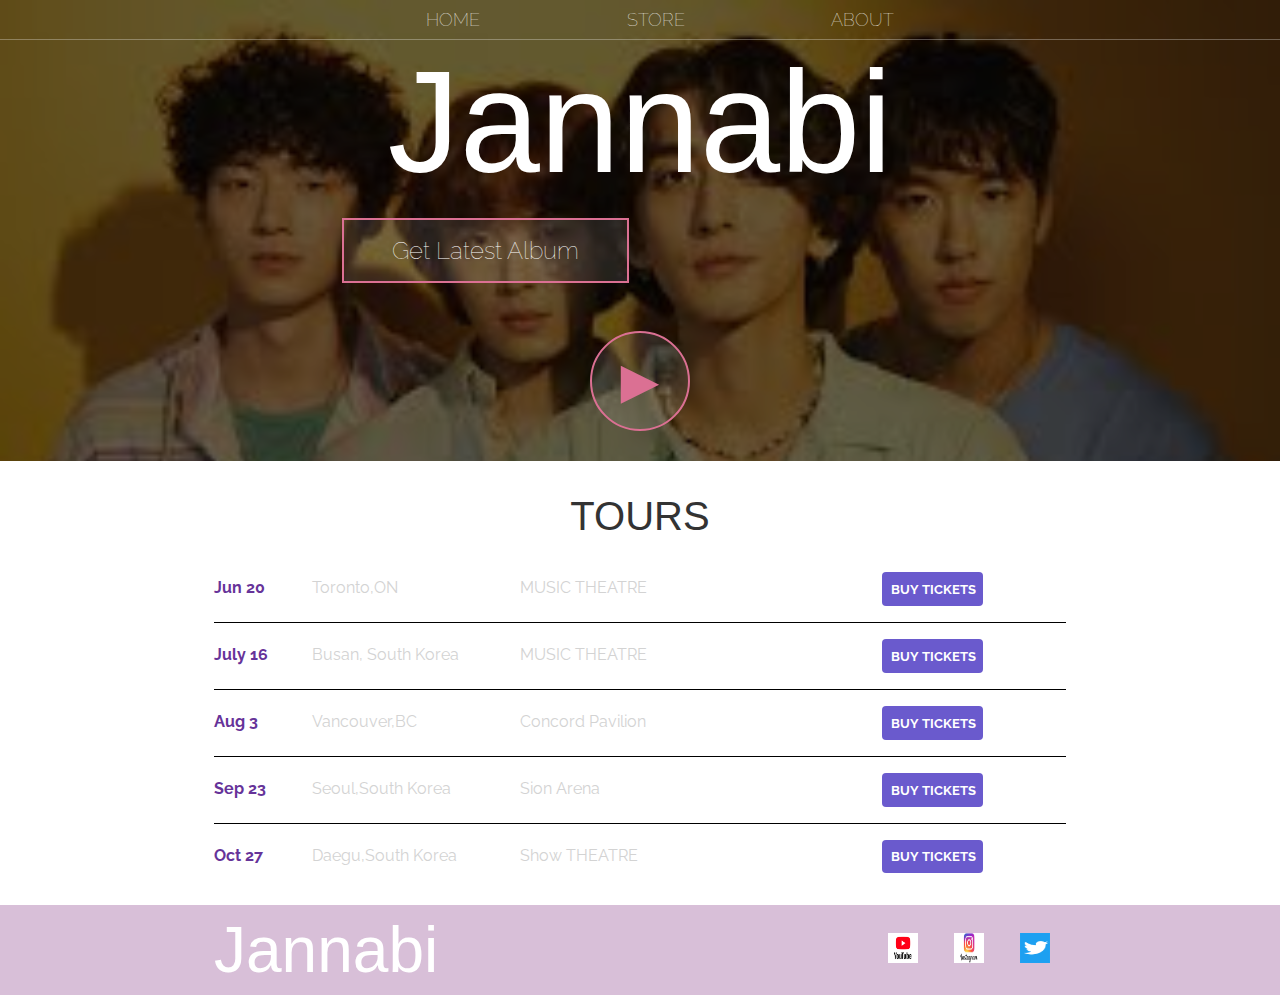
<file: index.html>
<!DOCTYPE html>
<html >
<head>
    <title>Jannabi</title>
    <link rel="stylesheet" href="styles.css">
</head>
<body>
    <header class="main-header">
        <nav class="nav main-nav">
            <ul>
                <li><a href="index.html">HOME</a></li>
                <li><a href="store.html">STORE</a></li>
                <li><a href="about.html">ABOUT</a></li>
            </ul>
        </nav>
        
        <h1 class="band-name band-name-large">Jannabi</h1>
        <div class="container">
        <button class="btn btn-header" type="button">Get Latest Album</button>
        </div>
        <button class="btn btn-header btn-play" type="button">&#9658;</button>
        
    </header>
    <section class="content-section container">
        <h2 class="section-header">TOURS</h2>
        <div>
            <div class="tour-row">
                <span class="tour-item tour-date">Jun 20</span>
                <span class="tour-item tour-city">Toronto,ON</span>
                <span class="tour-item tour-arena">MUSIC THEATRE</span>
                <button type="button" class="btn tour-item tour-btn btn-primary">BUY TICKETS</button>
            </div>
            <div class="tour-row">
                <span class="tour-item tour-date">July 16</span>
                <span class="tour-item tour-city">Busan, South Korea</span>
                <span class="tour-item tour-arena">MUSIC THEATRE</span>
                <button type="button" class="btn tour-item tour-btn btn-primary">BUY TICKETS</button>
            </div>
            <div class="tour-row">
                <span class="tour-item tour-date">Aug 3</span>
                <span class="tour-item tour-city">Vancouver,BC</span>
                <span class="tour-item tour-arena">Concord Pavilion</span>
                <button type="button" class="btn tour-item tour-btn btn-primary">BUY TICKETS</button>
            </div>
            <div class="tour-row">
                <span class="tour-item tour-date">Sep 23</span>
                <span class="tour-item tour-city">Seoul,South Korea</span>
                <span class="tour-item tour-arena">Sion Arena</span>
                <button type="button" class="btn tour-item tour-btn btn-primary">BUY TICKETS</button>
            </div>
            <div class="tour-row">
                <span class="tour-item tour-date">Oct 27</span>
                <span class="tour-item tour-city">Daegu,South Korea</span>
                <span class="tour-item tour-arena">Show THEATRE</span>
                <button type="button" class="btn tour-item tour-btn btn-primary">BUY TICKETS</button>
            </div>
        </div>
    </section>
<footer class="main-footer">
    <div class="container main-footer-container">
        <h3 class="band-name">Jannabi</h3>
        <ul class="nav footer-nav">
            <li>
                <a href="http://youtube.com" target="_blank">
                    <img
                        src="[data-uri]">
                </a>
            </li>
            <li>
                <a href="https://www.instagram.com/bandjannabi/?hl=ko" target="_black">
                    <img
                        src="[data-uri]"></a>
            </li>
            <li>
                <a href="https://twitter.com/hashtag/jannabi" target="_blank">
                    <img
                        src="[data-uri]">
                </a>
            </li>
        </ul>
    </div>
</footer>
</body>
</html>
</file>
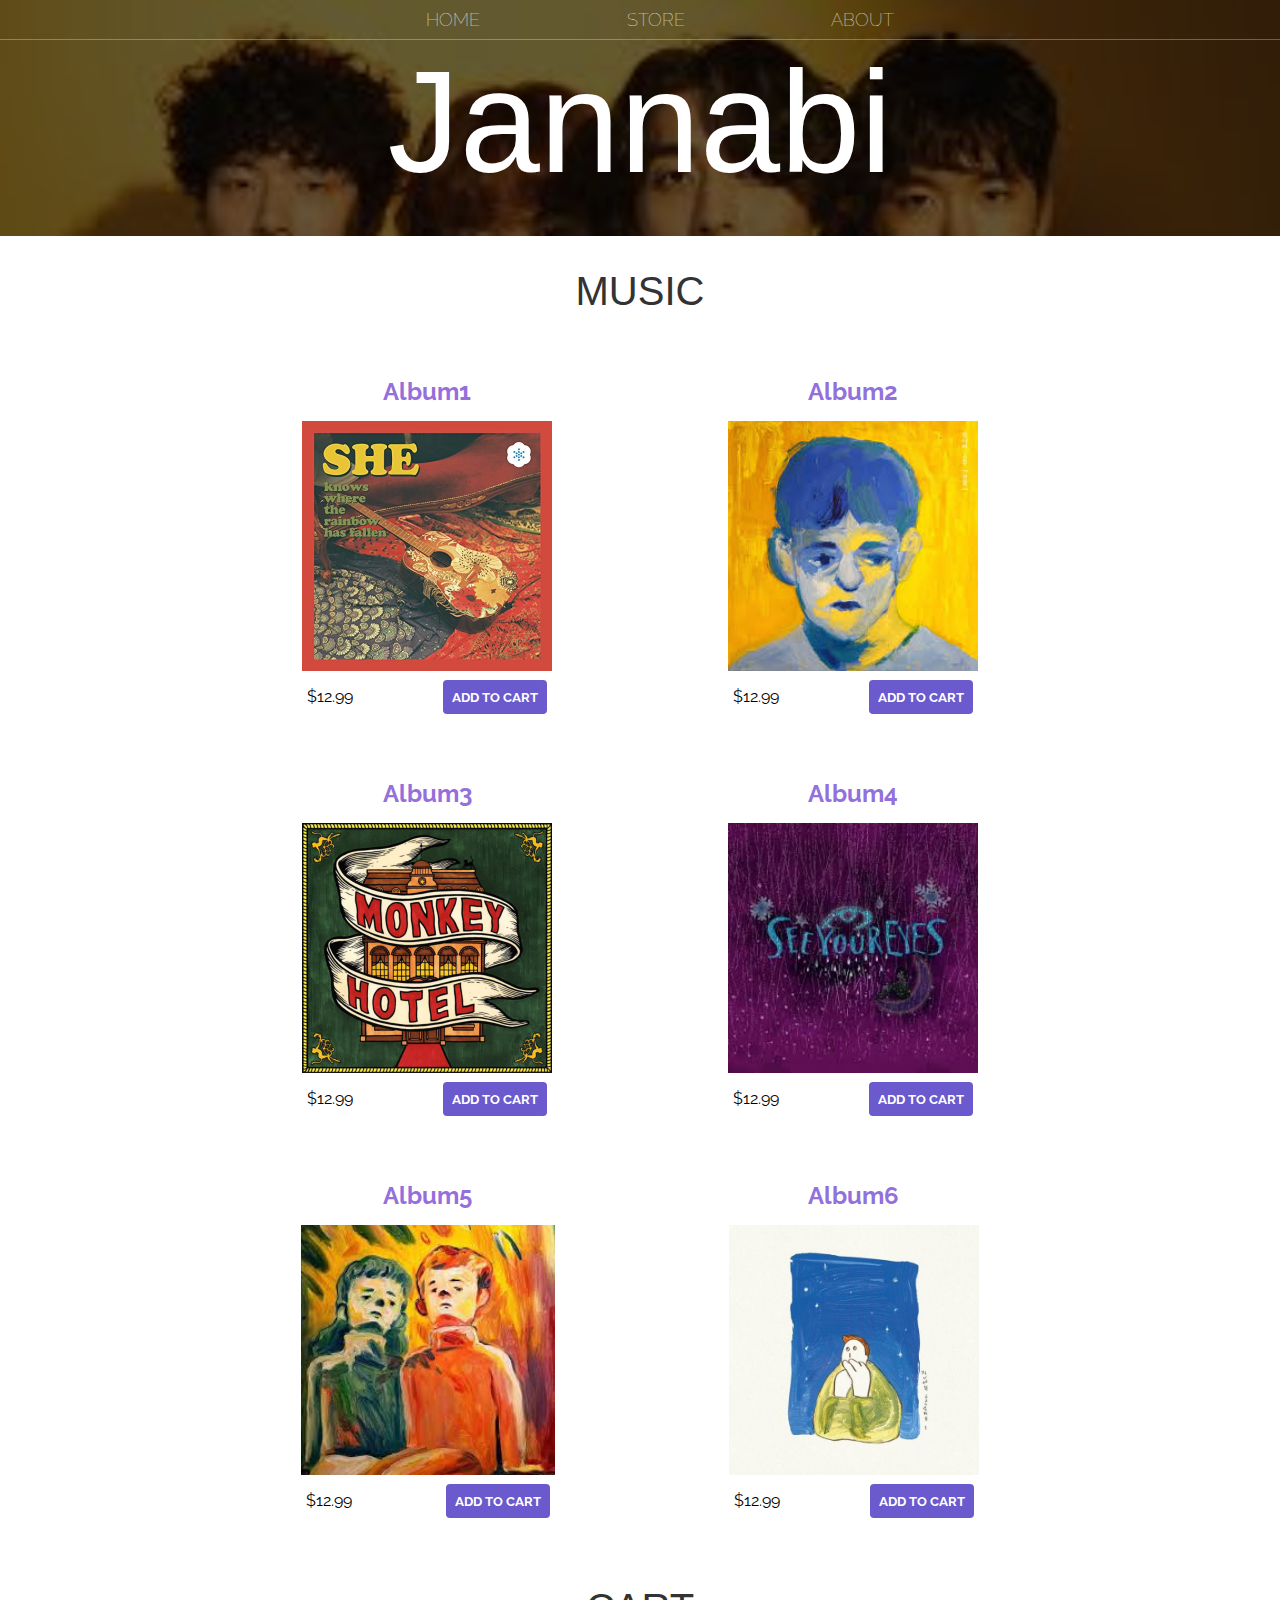
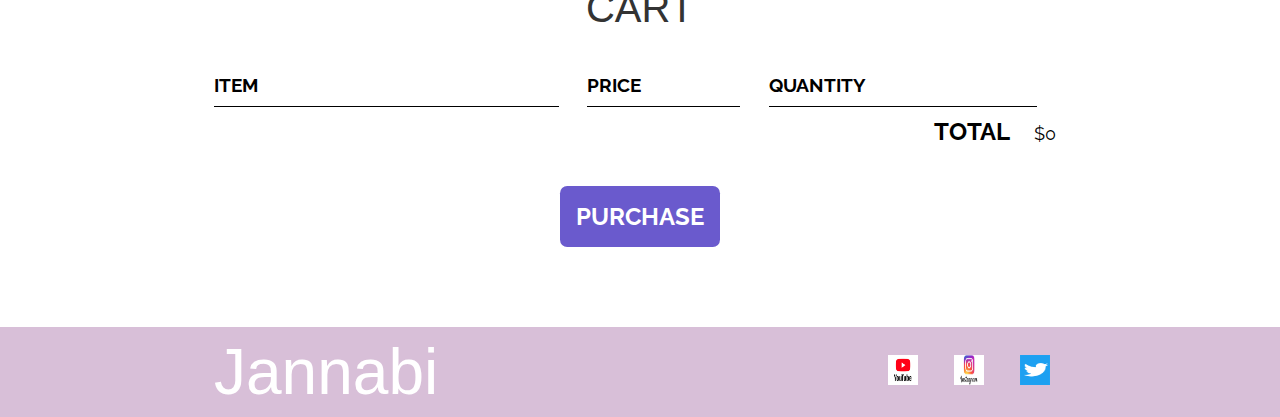
<file: store.html>
<!DOCTYPE html>
<html>

<head>
    <title>Jannabi Store</title>
    <meta name="description" content="This is the description">
    <link rel="stylesheet" href="styles.css" />
    <script src="store.js" async></script>
</head>

<body>
    <header class="main-header">
        <nav class="main-nav nav">
            <ul>
                <li><a href="index.html">HOME</a></li>
                <li><a href="store.html">STORE</a></li>
                <li><a href="about.html">ABOUT</a></li>
            </ul>
        </nav>
        <h1 class="band-name band-name-large">Jannabi</h1>
    </header>
        <section class="container content-section">
            <h2 class="section-header">MUSIC</h2>
            <div class="shop-items">
                <div class="shop-item">
                    <span class="shop-item-title">Album1</span>
                    <img class="shop-item-image"src="images/album1.jpg">
                    <div class="shop-item-details">
                        <span class="shop-item-price">$12.99</span>
                        <button class="btn btn-primary shop-item-button" type="button">ADD TO CART</button>
                    </div>
                </div>
                <div class="shop-item">
                    <span class="shop-item-title">Album2</span>
                    <img class="shop-item-image" src="images/album2.jpg">
                    <div class="shop-item-details">
                        <span class="shop-item-price">$12.99</span>
                        <button class="btn btn-primary shop-item-button" type="button">ADD TO CART</button>
                    </div>
                </div>
                <div class="shop-item">
                    <span class="shop-item-title">Album3</span>
                    <img class="shop-item-image" src="images/album3.jpg">
                    <div class="shop-item-details">
                        <span class="shop-item-price">$12.99</span>
                        <button class="btn btn-primary shop-item-button" type="button">ADD TO CART</button>
                    </div>
                </div>
                <div class="shop-item">
                    <span class="shop-item-title">Album4</span>
                    <img class="shop-item-image" src="images/album4.jpg">
                    <div class="shop-item-details">
                        <span class="shop-item-price">$12.99</span>
                        <button class="btn btn-primary shop-item-button" type="button">ADD TO CART</button>
                    </div>
                </div>
                <div class="shop-item">
                    <span class="shop-item-title">Album5</span>
                    <img class="shop-item-image" src="images/album5.jpg">
                    <div class="shop-item-details">
                        <span class="shop-item-price">$12.99</span>
                        <button class="btn btn-primary shop-item-button" type="button">ADD TO CART</button>
                    </div>
                </div>
                <div class="shop-item">
                    <span class="shop-item-title">Album6</span>
                    <img class="shop-item-image" src="images/album6.jpg">
                    <div class="shop-item-details">
                        <span class="shop-item-price">$12.99</span>
                        <button class="btn btn-primary shop-item-button" type="button">ADD TO CART</button>
                    </div>
                </div>
            </section>  
        <section class="container content-section">
            <h2 class="section-header">CART</h2>
            <div class="cart-row">
                <span class="cart-item cart-header cart-column">ITEM</span>
                <span class="cart-price cart-header cart-column">PRICE</span>
                <span class="cart-quantity cart-header cart-column">QUANTITY</span>
            </div>
            <div class="cart-items">
        
            </div>
            <div class="cart-total">
                <strong class="cart-total-title">TOTAL</strong>
                <span class="cart-total-price">$0</span>
            </div>
                <button class="btn btn-primary btn-purchase"type="button">PURCHASE</button>
      </section>
  </section>
<footer class="main-footer">
    <div class="container main-footer-container">
        <h3 class="band-name">Jannabi</h3>
        <ul class="nav footer-nav">
            <li>
                <a href="http://youtube.com" target="_blank">
                    <img
                        src="[data-uri]">
                </a>
            </li>
            <li>
                <a href="https://www.instagram.com/bandjannabi/?hl=ko" target="_black">
                    <img
                        src="[data-uri]"></a>
            </li>
            <li>
                <a href="https://twitter.com/hashtag/jannabi" target="_blank">
                    <img
                        src="[data-uri]">
                </a>
            </li>
        </ul>
    </div>
</footer>
</body>

</html>
</file>
<file: styles.css>
@import url("https://fonts.googleapis.com/css?family=Raleway:300,400");

* {
  box-sizing: border-box;
  font-family: Raleway;
  color: lightgray;
}

html,
body {
  margin: 0;
  padding: 0;
}
.nav ul {
  margin: 0;
}
.nav li {
  display: inline;
}
.nav a {
  display: inline-block;
  padding: 0.5em;
  color: white;
  text-decoration: none;
}
.nav a:hover {
  background-color: rgba(255, 255, 255, 0.3);
}
.main-nav {
  text-align: center;
  font-size: 1.1em;
  font-weight: lighter;
  border-bottom: 1px solid rgba(255, 255, 255, 0.3);
}
.main-nav li {
  padding: 0 5%;
}
.main-header {
  background-color: rgba(0, 0, 0, 0.6);
  background-image: url("images/background.jpg");
  background-blend-mode: multiply;
  background-size: cover;
  padding-bottom: 30px;
}
.band-name {
  text-align: center;
  margin: 0;
  font-size: 4em;
  font-family: Impact, Haettenschweiler, "Arial Narrow Bold", sans-serif;
  font-weight: normal;
  color: white;
}
.band-name-large {
  font-size: 9em;
}
.content-section {
  margin: 1em;
}
.container {
  max-width: 900px;
  margin: 0 auto;
  padding: 0 1.5em;
}
.section-header {
  font-family: Impact, Haettenschweiler, "Arial Narrow Bold", sans-serif;
  font-weight: normal;
  color: #333;
  text-align: center;
  font-size: 2.5em;
}
.about-band-image {
  float: left;
  height: 200px;
  width: 200px;
  margin: 15px;
  border-radius: 50%;
}
.main-footer {
  background-color: thistle;
  color: tomato;
  padding: 0.25em 0;
}
.main-footer-container {
  display: flex;
  align-items: center;
}
.main-footer-container ul {
  flex-grow: 1;
  text-align: end;
}
.footer-nav li {
  padding: 0 0.5em;
}
.footer-nav img {
  width: 30px;
  height: 30px;
}
.btn {
  text-align: center;
  vertical-align: middle;
  padding: 0.67em;
  cursor: pointer;
}
.btn-header {
  margin: 0.5em 15% 2em 15%;
  color: white;
  border: 2px solid palevioletred;
  background-color: rgba(255, 255, 255, 0.1);
  border-radius: 0;
  font-size: 1.5em;
  font-weight: lighter;
  padding-left: 2em;
  padding-right: 2em;
}
.btn-header:hover {
  background-color: rgba(255, 255, 255, 0.3);
}
.btn-play {
  display: block;
  margin: 0 auto;
  color: palevioletred;
  font-size: 4em;
  border-radius: 50%;
  padding: 0;
  width: 100px;
  height: 100px;
}
.tour-row {
  border-bottom: 1px solid black;
  padding-bottom: 1em;
  margin-bottom: 1em;
}
.tour-row:last-child {
  border-bottom: none;
}
.tour-item {
  display: inline-block;
  padding-right: 0.5em;
}
.tour-date {
  color: rebeccapurple;
  font-weight: bold;
  width: 11%;
}
.tour-city {
  width: 24%;
}
.tour-arena {
  width: 42%;
}
.tour-btn {
  max-width: 19%;
}
.btn-primary {
  color: white;
  background-color: slateblue;
  border: none;
  border-radius: 0.3em;
  font-weight: bold;
}
.btn-primary:hover {
  background-color: plum;
}
.shop-item {
  margin: 30px;
}
.shop-item-title {
  display: block;
  width: 100%;
  text-align: center;
  font-weight: bold;
  font-size: 1.5em;
  color: mediumpurple;
  margin-bottom: 15px;
}
.shop-item-image {
  height: 250px;
}
.shop-item-details {
  display: flex;
  align-items: center;
  padding: 5px;
}
.shop-item-price {
  flex-grow: 1;
  color: black;
}
.shop-items {
  display: flex;
  flex-wrap: wrap;
  justify-content: space-around;
}
.cart-header {
  font-weight: bold;
  font-size: 1.2em;
  color: black;
}
.cart-column {
  display: flex;
  align-items: center;
  border-bottom: 1px solid black;
  margin-right: 1.5em;
  padding-bottom: 10px;
  margin-top: 10px;
}
.cart-row {
  display: flex;
}
.cart-item {
  width: 45%;
}
.cart-price {
  width: 20%;
  font-size: 1.2em;
  color: black;
}
.cart-quantity {
  width: 35%;
}
.cart-item-title {
  color: black;
  margin-left: 0.5em;
  font-size: 1.2em;
}
.cart-item-image {
  width: 76px;
  height: auto;
  border-radius: 10px;
}
.btn-danger {
  color: white;
  background-color: crimson;
  border: none;
  border-radius: 0.3em;
  font-weight: bold;
}
.btn-danger:hover {
  background-color: darkred;
}
.cart-quantity-input {
  height: 34px;
  width: 50px;
  border-radius: 5px;
  border: 1px solid slateblue;
  background-color: pink;
  color: black;
  padding: 0;
  text-align: center;
  font-size: 1.2em;
  margin-right: 25px;
}
.cart-row:last-child {
  border-bottom: 1px solid black;
}
.cart-row:last-child .cart-column {
  border: none;
}
.cart-total {
  text-align: end;
  margin-top: 10px;
  margin-right: 10px;
}
.cart-total-title {
  font-weight: bold;
  font-size: 1.5em;
  color: black;
  margin-right: 20px;
}
.cart-total-price {
  color: black;
  font-size: 1.1em;
}
.btn-purchase {
  display: block;
  margin: 40px auto 80px auto;
  font-size: 1.5em;
}
</file>
